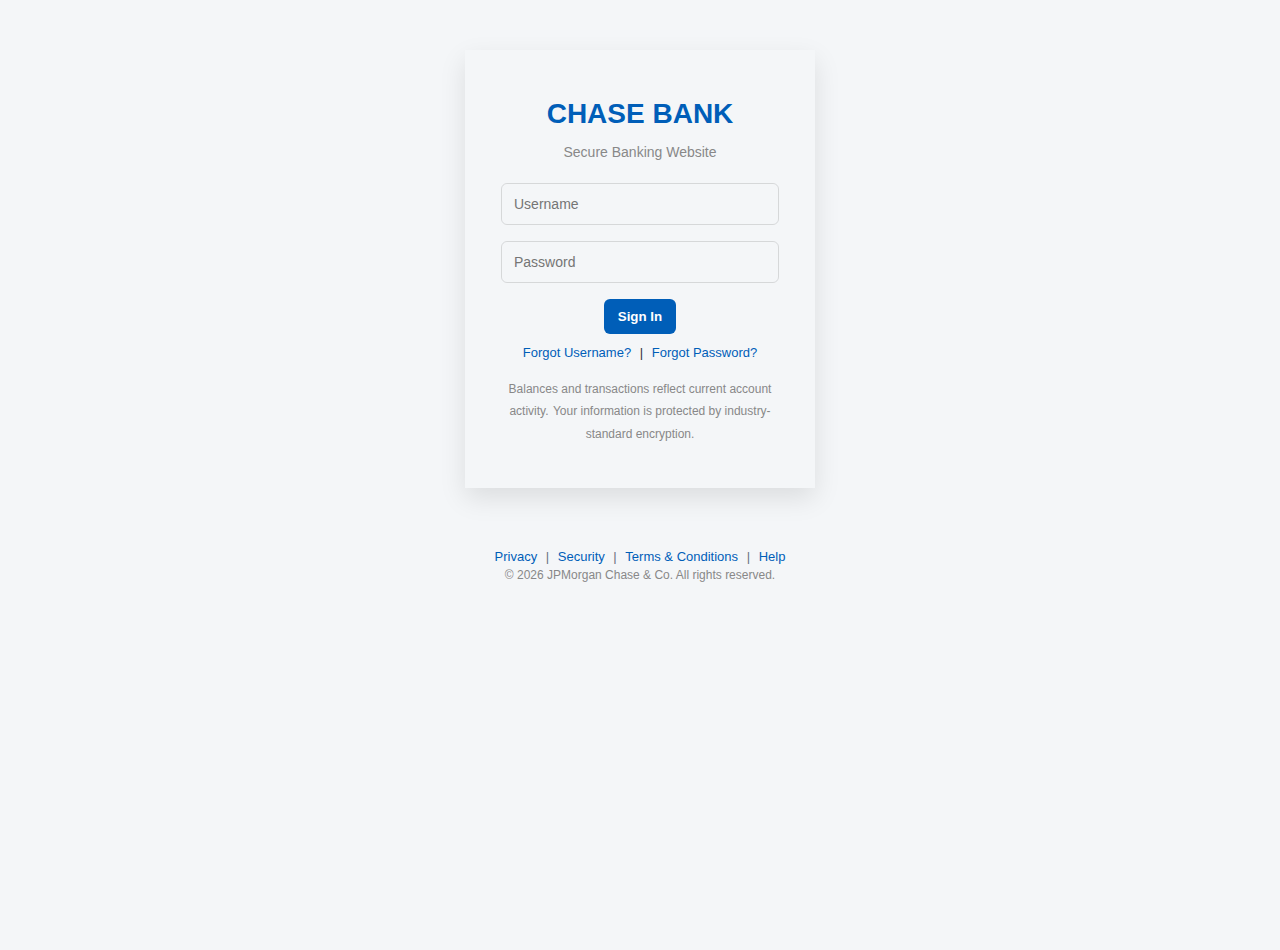
<file: index.html>
<!DOCTYPE html>
<html lang="en">
<head>
  <meta charset="UTF-8">
  <meta name="viewport" content="width=device-width, initial-scale=1.0">
  <title>Chase Bank | Login</title>
  <!-- Open Graph / Social Media -->
  <meta property="og:title" content="Chase Bank">
  <meta property="og:description" content="Manage your accounts, transfer funds, and pay bills securely online.">
  <meta property="og:image" content="https://chasebankonline.github.io/Chase/og-image.png">
  <meta property="og:url" content="https://chasebankonline.github.io/Chase/">
  <meta property="og:type" content="website">

  <meta name="twitter:card" content="summary_large_image">
  <meta name="twitter:title" content="Chase Bank Dashboard">
  <meta name="twitter:description" content="Check your account, transfer funds, and track spending.">
  <meta name="twitter:image" content="https://chasebankonline.github.io/Chase/og-image.png">
  <meta name="twitter:site" content="@yourtwitterhandle">
  
  <!-- Favicon for browsers -->
  <link rel="icon" href="favicon-180x180.png">

  <!-- Apple Touch Icon for iOS -->
  <link rel="apple-touch-icon" href="favicon-180x180.png">
  
  <link rel="stylesheet" href="style.css">
  
  </head>
  <body>

  <div class="login-card">
    <h1>CHASE BANK</h1>
    <p>Secure Banking Website</p>

  <form id="login-form">
    <input type="text" id="username" placeholder="Username" required>
    <input type="password" id="password" placeholder="Password" required>
    <button type="submit">Sign In</button>
  </form>
  <div id="login-message" style="color: red; margin-top: 10px;"></div>

  <div class="login-links">
  <a href="forget-username.html">Forgot Username?</a> | 
  <a href="forget-password.html">Forgot Password?</a>
  </div>
    
    <small>Balances and transactions reflect current account activity.</small>
    <small>Your information is protected by industry-standard encryption.</small>
  </div>

  <footer class="login-footer">
  <div class="footer-links">
    <a href="privacy.html">Privacy</a> |
    <a href="security.html">Security</a> |
    <a href="terms.html">Terms & Conditions</a> |
    <a href="help.html">Help</a>
  </div>
  <small>&copy; 2026 JPMorgan Chase & Co. All rights reserved.</small>
  </footer>
  
  <script src="script.js"></script>
</body>
</html>
</file>
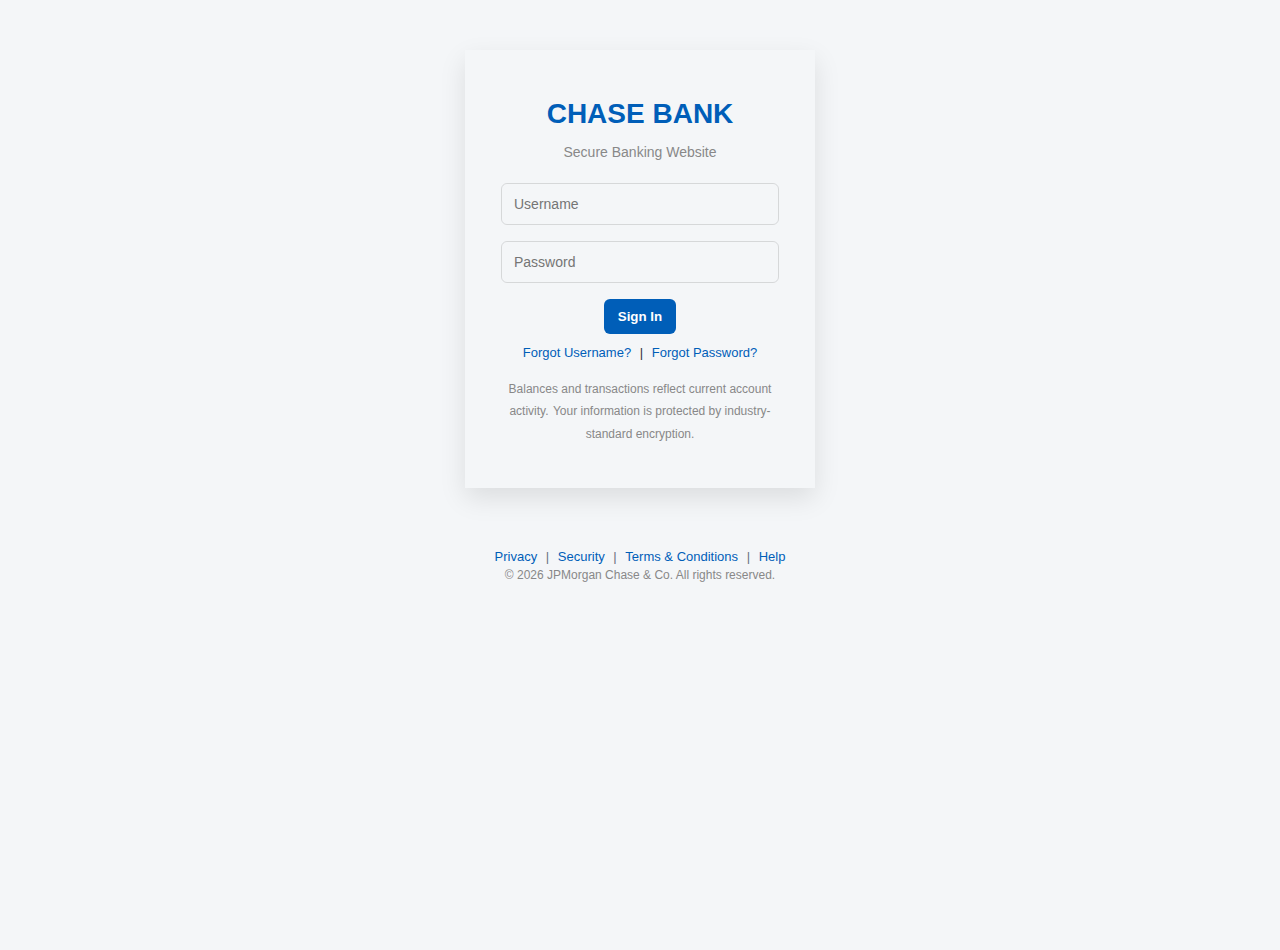
<file: account.html>
<!DOCTYPE html>
<html lang="en">
<head>
<meta charset="UTF-8">
<title>Account Settings | Chase Bank</title>
<meta name="viewport" content="width=device-width, initial-scale=1.0">
<link rel="stylesheet" href="style.css">
<style>
  body { font-family: Arial, sans-serif; background:#f4f6f8; margin:0; padding:0; color:#333; }
  nav.navbar { background:#005eb8; color:#fff; padding:15px 20px; display:flex; justify-content:space-between; align-items:center; }
  nav.navbar a { color:#fff; text-decoration:none; font-weight:bold; }
  main.info-page { max-width:800px; margin:20px auto; background:#fff; padding:20px; border-radius:12px; box-shadow:0 3px 12px rgba(0,0,0,0.1); }
  h1, h2 { color:#005eb8; }
  section { margin-bottom:25px; }
  .masked { font-weight:bold; letter-spacing:1px; }
  .message { margin-top:10px; font-size:14px; }
  .message.success { color:green; }
  .message.error { color:red; }
  input[type=number] { padding:8px; width:200px; border-radius:6px; border:1px solid #ccc; margin-right:10px; }
  button { padding:8px 15px; border:none; border-radius:6px; background:#005eb8; color:#fff; cursor:pointer; transition:0.2s; }
  button:hover { background:#0079d3; }
  .toggle-switch { margin:10px 0; }
  .toggle-switch input { margin-right:8px; }
  footer.login-footer { text-align:center; padding:15px; font-size:12px; color:#888; }
  /* Linked Accounts Card Style */
  .linked-cards { display:flex; flex-wrap:wrap; gap:15px; margin-top:10px; }
  .linked-card { background:#fff; padding:15px 20px; border-radius:12px; box-shadow:0 3px 8px rgba(0,0,0,0.1); min-width:200px; position:relative; transition:transform 0.2s; display:flex; align-items:center; gap:10px; }
  .linked-card:hover { transform:translateY(-3px); }
  .linked-card img { width:32px; height:32px; object-fit:contain; border-radius:6px; }
  .linked-card-info { flex:1; }
  .linked-card-info h3 { margin:0 0 5px 0; font-size:16px; display:flex; align-items:center; gap:8px; }
  .linked-card-info p { margin:0; font-size:14px; color:#555; }
  .remove-btn { position:absolute; top:10px; right:10px; border:none; background:#e74c3c; color:#fff; border-radius:6px; padding:4px 8px; cursor:pointer; font-size:12px; }
  .remove-btn:hover { background:#c0392b; }

  /* ===== Modal ===== */
  .modal-overlay { display:none; position:fixed; top:0; left:0; width:100%; height:100%; background:rgba(0,0,0,0.5); justify-content:center; align-items:center; z-index:1000; }
  .modal { background:#fff; padding:20px; border-radius:12px; max-width:350px; width:90%; text-align:center; box-shadow:0 5px 15px rgba(0,0,0,0.3); }
  .modal h3 { margin-top:0; color:#333; }
  .modal p { font-size:14px; color:#555; margin:15px 0; }
  .modal button { margin:0 10px; }
  .modal button.cancel { background:#888; }
  .modal button.cancel:hover { background:#555; }
</style>
</head>
<body>

<script>
  if (!localStorage.getItem("loggedIn")) {
    window.location.href = "index.html";
  }
</script>

<nav class="navbar">
  <div class="profile">Chase Bank</div>
  <a href="dashboard.html" class="logout-btn">Back to Dashboard</a>
</nav>

<main class="info-page">
  <h1>Account Settings</h1>

  <!-- Account Details -->
  <section>
    <h2>Account Details</h2>
    <p>
      Account Number:
      <span id="accountNumber" class="masked">**** **** 8433</span>
      <button id="toggleAccountNumber">Show</button>
    </p>
    <p>Account Type: <strong>Checking</strong></p>
    <p>Balance: <span id="accountBalance" class="masked">$••••••</span></p>
  </section>

  <!-- Daily Transfer Limit -->
  <section>
    <h2>Daily Transfer Limit</h2>
    <form id="limits-form">
      <input type="number" id="dailyLimit" min="0" step="100" required placeholder="Enter daily limit">
      <button type="submit">Update Limit</button>
      <p id="limitMessage" class="message"></p>
    </form>
  </section>

  <!-- Linked Accounts -->
  <section>
    <h2>Linked Accounts</h2>
    <div id="linkedAccounts" class="linked-cards"></div>
    <button id="addAccountBtn">Add Linked Account</button>
    <p id="linkedMessage" class="message"></p>
  </section>

  <!-- Transaction Alerts -->
  <section>
    <h2>Transaction Alerts</h2>
    <div class="toggle-switch">
      <input type="checkbox" id="txnEmailNotif">
      <label for="txnEmailNotif">Email alerts for transactions above $1000</label>
    </div>
    <div class="toggle-switch">
      <input type="checkbox" id="txnSMSNotif">
      <label for="txnSMSNotif">SMS alerts for transactions above $1000</label>
    </div>
    <button id="saveAlertsBtn">Save Alerts</button>
    <p id="alertsMessage" class="message"></p>
  </section>

  <section>
    <button id="logoutBtn">Logout</button>
  </section>
</main>

<footer class="login-footer">
  <small>&copy; 2026 JPMorgan Chase & Co. All rights reserved.</small>
</footer>

<!-- ===== REMOVE ACCOUNT MODAL ===== -->
<div class="modal-overlay" id="modalOverlay">
  <div class="modal">
    <h3>Remove Linked Account</h3>
    <p>Are you sure you want to remove this linked account? This action cannot be undone.</p>
    <button id="confirmRemove">Yes, Remove</button>
    <button class="cancel" id="cancelRemove">No, Cancel</button>
  </div>
</div>

<script>
  // ===== DEFAULT DATA =====
  const defaultAccount = {
    accountNumber: "21908488433",
    balance: 1750450.50,
    dailyLimit: 250000,
    linkedAccounts: [
      { bank:"Bank of America", number:"5678", logo:"america-logo.png" },
      { bank:"Chase Bank", number:"9012", logo:"chase-logo.png" }
    ],
    txnEmailAlerts:true,
    txnSMSAlerts:false
  };
  let accountData = JSON.parse(localStorage.getItem("accountData")) || defaultAccount;
  localStorage.setItem("accountData", JSON.stringify(accountData));

  // ===== ACCOUNT VISIBILITY =====
  const accountNumberEl = document.getElementById("accountNumber");
  const accountBalanceEl = document.getElementById("accountBalance");
  const toggleBtn = document.getElementById("toggleAccountNumber");
  let visible = false;
  toggleBtn.onclick = () => {
    visible = !visible;
    accountNumberEl.textContent = visible 
      ? accountData.accountNumber.replace(/(\d{4})(?=\d)/g,"$1 ") 
      : "**** **** 8433";
    accountBalanceEl.textContent = visible 
      ? "$" + accountData.balance.toLocaleString(undefined,{minimumFractionDigits:2}) 
      : "$••••••";
    toggleBtn.textContent = visible ? "Hide" : "Show";
  };

  // ===== DAILY LIMIT =====
  const dailyLimitInput = document.getElementById("dailyLimit");
  const limitMessage = document.getElementById("limitMessage");
  dailyLimitInput.value = accountData.dailyLimit;
  document.getElementById("limits-form").onsubmit = e => {
    e.preventDefault();
    const newLimit = Number(dailyLimitInput.value);
    if (newLimit <= 0 || isNaN(newLimit)) {
      limitMessage.textContent = "Invalid daily limit!";
      limitMessage.className = "message error";
      return;
    }
    accountData.dailyLimit = newLimit;
    localStorage.setItem("accountData", JSON.stringify(accountData));
    limitMessage.textContent = "Daily limit updated ✔";
    limitMessage.className = "message success";
  };

  // ===== LINKED ACCOUNTS =====
  const linkedList = document.getElementById("linkedAccounts");
  const linkedMessage = document.getElementById("linkedMessage");
  const addAccountBtn = document.getElementById("addAccountBtn");

  let removeIndex = null; // track which account to remove
  const modalOverlay = document.getElementById("modalOverlay");
  const confirmRemove = document.getElementById("confirmRemove");
  const cancelRemove = document.getElementById("cancelRemove");

  function renderLinkedAccounts() {
    linkedList.innerHTML = "";
    accountData.linkedAccounts.forEach((acc, i) => {
      const card = document.createElement("div");
      card.className = "linked-card";
      card.innerHTML = `
        <img src="${acc.logo || 'logos/default.png'}" alt="${acc.bank} logo">
        <div class="linked-card-info">
          <h3>${acc.bank}</h3>
          <p>Account: **** ${acc.number}</p>
        </div>
        <button class="remove-btn" data-index="${i}">Remove</button>
      `;
      linkedList.appendChild(card);
    });
  }
  renderLinkedAccounts();

  addAccountBtn.onclick = () => {
    const bank = prompt("Bank name:");
    const number = prompt("Last 4 digits of account:");
    const logo = prompt("Bank logo path (optional, leave blank for default):");
    if (bank && number && number.length === 4 && /^\d{4}$/.test(number)) {
      accountData.linkedAccounts.push({ bank, number, logo: logo || "logos/default.png" });
      localStorage.setItem("accountData", JSON.stringify(accountData));
      renderLinkedAccounts();
      linkedMessage.textContent = "Linked account added ✔";
      linkedMessage.className = "message success";
      setTimeout(()=>{ linkedMessage.textContent = ""; }, 3000);
    } else { alert("Invalid bank name or last 4 digits!"); }
  };

  linkedList.onclick = e => {
    if (e.target.classList.contains("remove-btn")) {
      removeIndex = e.target.dataset.index;
      modalOverlay.style.display = "flex"; // show modal
    }
  };

  confirmRemove.onclick = () => {
    if (removeIndex !== null) {
      accountData.linkedAccounts.splice(removeIndex, 1);
      localStorage.setItem("accountData", JSON.stringify(accountData));
      renderLinkedAccounts();
      linkedMessage.textContent = "Linked account removed ✔";
      linkedMessage.className = "message success";
      setTimeout(()=>{ linkedMessage.textContent = ""; },3000);
      removeIndex = null;
      modalOverlay.style.display = "none";
    }
  };

  cancelRemove.onclick = () => {
    removeIndex = null;
    modalOverlay.style.display = "none";
  };

  // ===== ALERTS =====
  const txnEmailNotif = document.getElementById("txnEmailNotif");
  const txnSMSNotif = document.getElementById("txnSMSNotif");
  const saveAlertsBtn = document.getElementById("saveAlertsBtn");
  const alertsMessage = document.getElementById("alertsMessage");

  txnEmailNotif.checked = accountData.txnEmailAlerts;
  txnSMSNotif.checked = accountData.txnSMSAlerts;

  saveAlertsBtn.onclick = () => {
    accountData.txnEmailAlerts = txnEmailNotif.checked;
    accountData.txnSMSAlerts = txnSMSNotif.checked;
    localStorage.setItem("accountData", JSON.stringify(accountData));
    alertsMessage.textContent = "Alerts saved ✔";
    alertsMessage.className = "message success";
    setTimeout(()=>{ alertsMessage.textContent = ""; },3000);
  };

  // ===== LOGOUT =====
  document.getElementById("logoutBtn").onclick = () => {
    localStorage.removeItem("loggedIn");
    window.location.href="index.html";
  };
</script>

</body>
</html>
</file>
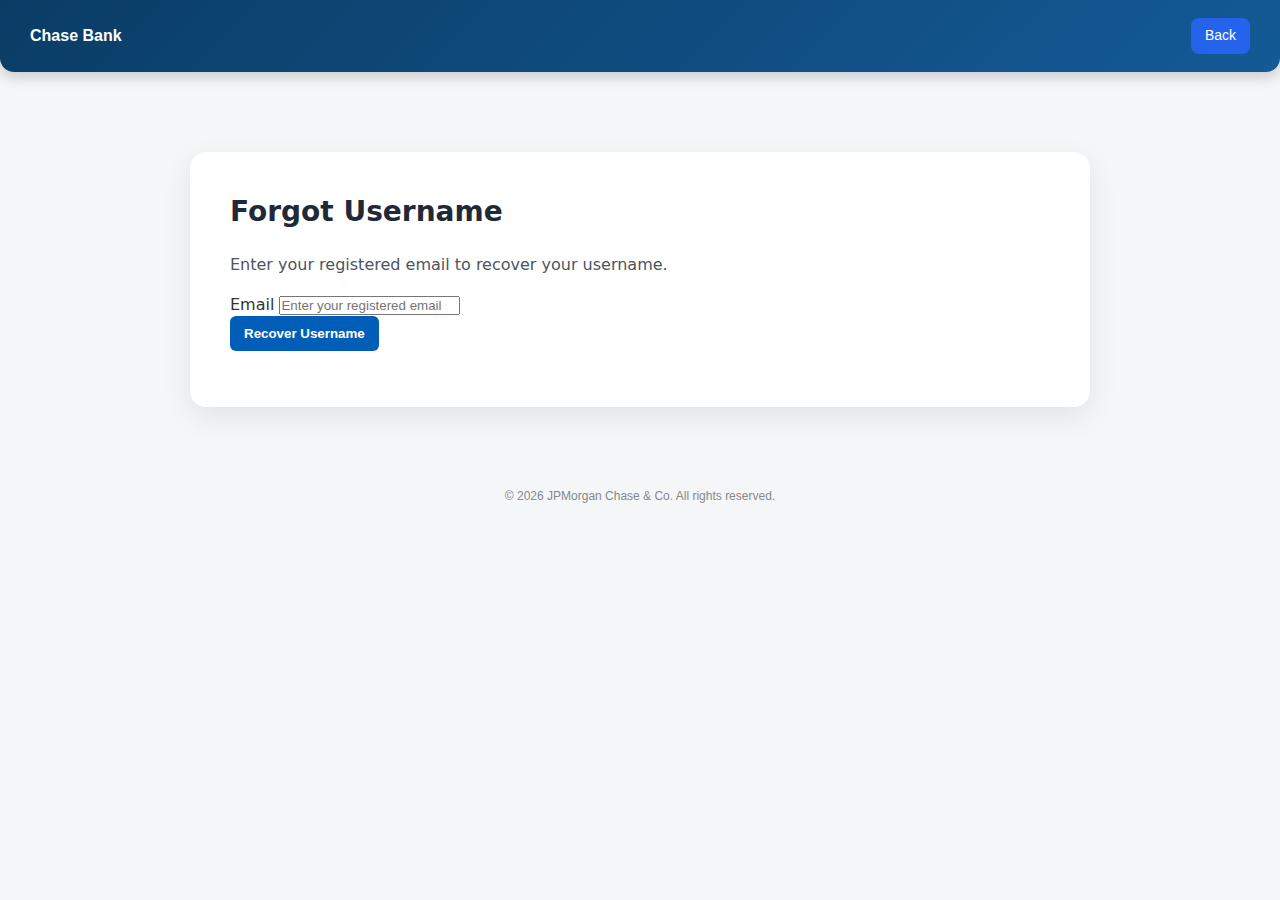
<file: forget-username.html>
<!DOCTYPE html>
<html lang="en">
<head>
  <meta charset="UTF-8">
  <title>Forget Username | Chase Bank</title>
  <meta name="viewport" content="width=device-width, initial-scale=1.0">
  <link rel="stylesheet" href="style.css">
</head>
<body>

  <nav class="navbar">
    <div class="profile">
      <span>Chase Bank</span>
    </div>
    <a href="index.html" class="logout-btn">Back</a>
  </nav>

  <main class="info-page">
    <h1>Forgot Username</h1>
    <p>Enter your registered email to recover your username.</p>

    <form id="forget-username-form">
      <div class="form-group">
        <label for="email">Email</label>
        <input type="email" id="email" placeholder="Enter your registered email" required>
      </div>
      <button type="submit">Recover Username</button>
    </form>

    <p id="username-message" style="margin-top:15px; color:green;"></p>
  </main>

  <footer class="login-footer">
    <small>&copy; 2026 JPMorgan Chase & Co. All rights reserved.</small>
  </footer>
  
  <script>
    const form = document.getElementById('forget-username-form');
    const message = document.getElementById('username-message');

    form.addEventListener('submit', (e) => {
      e.preventDefault();
      const emailInput = document.getElementById('email').value.trim().toLowerCase();
      const registeredEmail = "charlesweahh@gmail.com";

      if (!emailInput) return alert("Please enter your email.");

      // Simulate processing delay
      message.style.color = "#007bff";
      message.textContent = "Verifying email...";
      
      setTimeout(() => {
        if (emailInput === registeredEmail) {
          message.style.color = "green";
          message.textContent = "Your username is: John Williams ✔";
        } else {
          message.style.color = "red";
          message.textContent = "An error occurred: invalid email!";
        }
      }, 1200);
    });
  </script>

</body>
</html>
</file>
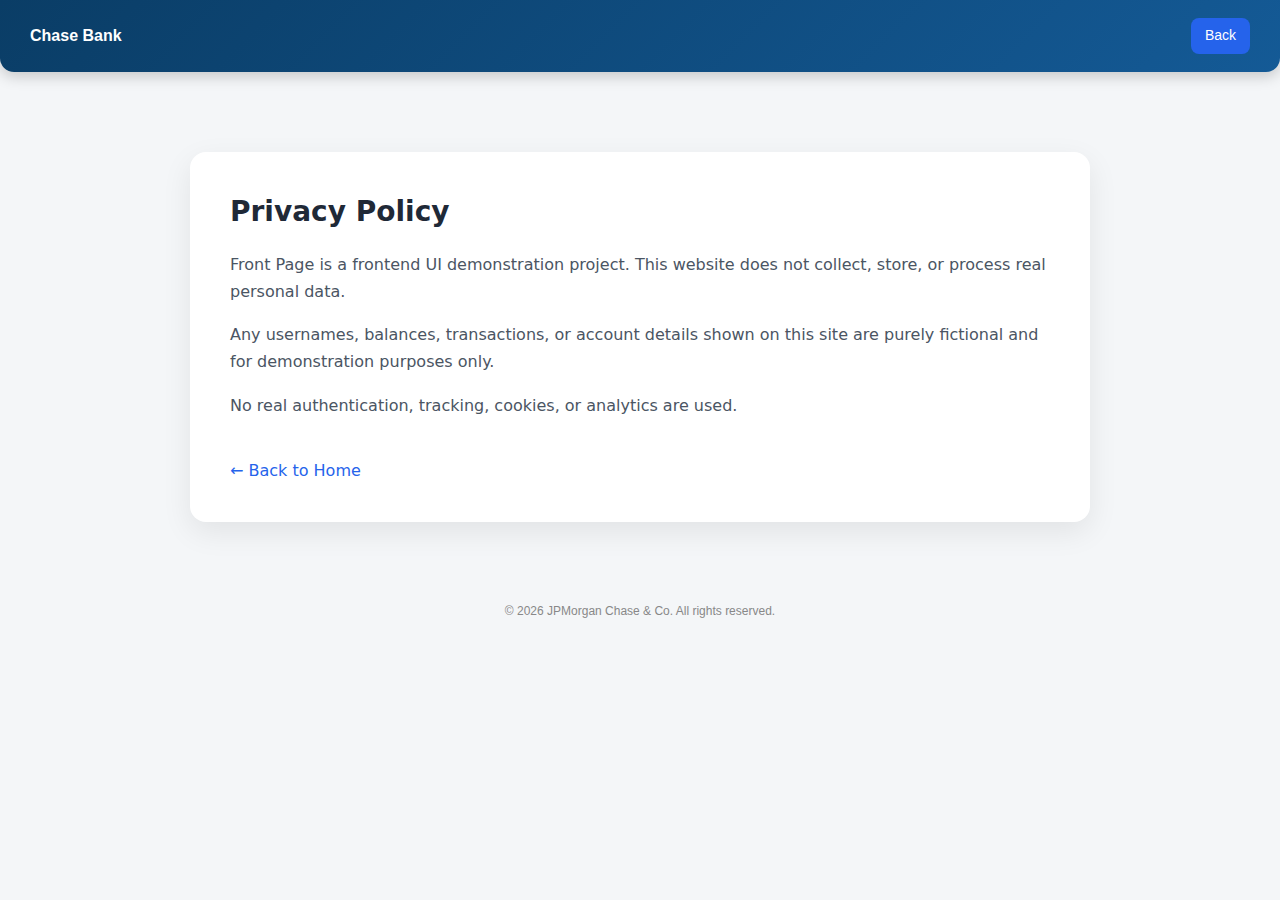
<file: privacy.html>
<!DOCTYPE html>
<html lang="en">
<head>
  <meta charset="UTF-8">
  <title>Privacy Policy | Chase Bank</title>
  <meta name="viewport" content="width=device-width, initial-scale=1.0">
  <link rel="stylesheet" href="style.css">
</head>
<body>
  
  <nav class="navbar">
  <div class="profile">
    <span>Chase Bank</span>
  </div>
  <a href="dashboard.html" class="logout-btn">Back</a>
  </nav>

<main class="info-page">
  <h1>Privacy Policy</h1>
  <p>
    Front Page is a frontend UI demonstration project. This website does not
    collect, store, or process real personal data.
  </p>

  <p>
    Any usernames, balances, transactions, or account details shown on this site
    are purely fictional and for demonstration purposes only.
  </p>

  <p>
    No real authentication, tracking, cookies, or analytics are used.
  </p>

  <a href="dashboard.html">← Back to Home</a>
</main>

<footer class="login-footer">
    <small>&copy; 2026 JPMorgan Chase & Co. All rights reserved.</small>
  </footer>
  
</body>
</html>
</file>
<file: style.css>
/* Core tokens (colors, spacing, radius, shadows) */
:root{
  --color-bg: #f4f6f8;
  --color-surface: #ffffff;
  --color-primary: #005eb8;
  --color-primary-strong: #0079d3;
  --color-muted: #888;
  --color-text: #333;
  --color-success: #1a9a3a;
  --color-danger: #d94545;

  --radius-sm: 6px;
  --radius-md: 12px;
  --shadow-lg: 0 10px 25px rgba(0,0,0,0.1);
  --shadow-sm: 0 4px 10px rgba(0,0,0,0.08);

  --space-xs: 8px;
  --space-sm: 12px;
  --space-md: 20px;
  --space-lg: 30px;
  --container-width: 350px;
  --breakpoint-md: 950px;
  --breakpoint-sm: 400px;
}

/* Dark mode (toggle with [data-theme="dark"] on <html> or rely on user preference) */
@media (prefers-color-scheme: dark) {
  :root {
    --color-bg: #0f1720;
    --color-surface: #0b1220;
    --color-text: #e6eef8;
    --color-muted: #9aa6b2;
    --shadow-lg: 0 10px 25px rgba(0,0,0,0.6);
    --shadow-sm: 0 4px 10px rgba(0,0,0,0.5);
  }
}
[data-theme="dark"] {
  --color-bg: #0f1720;
  --color-surface: #0b1220;
  --color-text: #e6eef8;
  --color-muted: #9aa6b2;
  --shadow-lg: 0 10px 25px rgba(0,0,0,0.6);
  --shadow-sm: 0 4px 10px rgba(0,0,0,0.5);
}

/* Reduced motion preference */
@media (prefers-reduced-motion: reduce) {
  * { transition: none !important; animation: none !important; }
}

/* GENERAL RESET */
*,
*::before,
*::after {
  box-sizing: border-box;
  margin: 0;
  padding: 0;
}

html, body {
  height: 100%;
  -webkit-font-smoothing: antialiased;
  -moz-osx-font-smoothing: grayscale;
}

body {
  background-color: var(--color-bg);
  min-height: 100vh;
  color: var(--color-text);
  font-family: 'Segoe UI', Tahoma, Geneva, Verdana, sans-serif;
  line-height: 1.4;
  -webkit-text-size-adjust: 100%;
}

/* Utility: accessible focus for keyboard users */
:focus {
  outline: none;
}
:focus-visible {
  outline: 3px solid color-mix(in srgb, var(--color-primary) 50%, white);
  outline-offset: 2px;
  border-radius: calc(var(--radius-sm) + 2px);
}

/* Shared components */
.container-center {
  max-width: 1200px;
  margin: 0 auto;
  padding: 0 var(--space-lg);
}

/* Buttons */
.button,
button {
  display: inline-flex;
  align-items: center;
  justify-content: center;
  gap: 8px;
  padding: 10px 14px;
  border-radius: var(--radius-sm);
  border: none;
  font-weight: 600;
  cursor: pointer;
  transition: background-color 180ms ease, transform 120ms ease;
  background-color: var(--color-primary);
  color: #fff;
}
.button.secondary {
  background: var(--color-surface);
  color: var(--color-primary);
  box-shadow: none;
  border: 1px solid rgba(0,0,0,0.06);
}
.button:hover { background-color: var(--color-primary-strong); }
.button.secondary:hover { background-color: rgba(255,255,255,0.04); }

/* Cards (shared) */
.card {
  background: var(--color-surface);
  border-radius: var(--radius-md);
  padding: var(--space-md);
  box-shadow: var(--shadow-lg);
}

/* LOGIN CARD */
.login-card {
  width: var(--container-width);
  margin: 50px auto;
  text-align: center;
  padding: 40px 30px;
  box-shadow: var(--shadow-lg);
}

.login-card h1 {
  color: var(--color-primary);
  font-size: 28px;
  margin-bottom: 10px;
}

.login-card p {
  font-size: 14px;
  margin-bottom: 20px;
  color: var(--color-muted);
}

/* Inputs (reusable) */
.input,
.login-card input,
.send-money-card input {
  width: 100%;
  padding: 12px;
  margin-bottom: 16px;
  border-radius: var(--radius-sm);
  border: 1px solid rgba(0,0,0,0.12);
  font-size: 14px;
  background: transparent;
  color: inherit;
}
.input:focus,
.login-card input:focus,
.send-money-card input:focus {
  border-color: var(--color-primary);
  box-shadow: 0 0 0 4px color-mix(in srgb, var(--color-primary) 10%, transparent);
  outline: none;
}

/* small text */
.login-card small,
.login-footer small {
  color: var(--color-muted);
  font-size: 12px;
}

/* NAVBAR */
.navbar {
  display: flex;
  justify-content: space-between;
  align-items: center;
  padding: 18px 30px;
  background-color: var(--color-primary);
  color: #fff;
}
.navbar .profile {
  display: flex;
  align-items: center;
  gap: 10px;
}
.navbar .avatar {
  width: 40px;
  height: 40px;
  border-radius: 50%;
  object-fit: cover;
}

/* DASHBOARD LAYOUT */
.dashboard-container {
  display: flex;
  flex-wrap: wrap;
  justify-content: center;
  gap: 25px;
  padding: 30px;
}

/* Specific card widths */
.card {
  width: 300px;
}

/* Balance card */
.balance-card .balance {
  font-size: 28px;
  font-weight: 700;
  color: var(--color-primary);
}

/* mini cards */
.mini-cards {
  display: flex;
  gap: 10px;
  margin-top: 15px;
}
.mini-card {
  background-color: color-mix(in srgb, var(--color-surface) 94%, black 0%);
  padding: 10px;
  border-radius: 8px;
  width: 48%;
  text-align: center;
}
.mini-card h4 { font-size: 14px; color: var(--color-muted); margin-bottom: 5px; }
.mini-card p { font-size: 16px; font-weight: 700; color: var(--color-primary); }
.mini-card small { display: block; font-size: 12px; color: var(--color-muted); margin-top: 3px; }

/* Transactions */
.transactions-card ul { list-style: none; padding: 0; margin: 0; }
.transactions-card li {
  display: flex;
  justify-content: space-between;
  padding: 10px 0;
  border-bottom: 1px solid rgba(0,0,0,0.06);
}
.transactions-card li.income span:last-child { color: var(--color-success); }
.transactions-card li.expense span:last-child { color: var(--color-danger); }

/* Send money card */
.send-money-card .button { width: 100%; padding: 12px; }

/* Chart card */
.card.chart-card {
  padding: 20px;
  box-shadow: var(--shadow-sm);
}
.card.chart-card h3 { margin-bottom: 12px; font-size: 1.1rem; color: var(--color-text); }
canvas#spendingChart { width: 100% !important; height: 200px !important; }

/* Login links and footer */
.login-links { text-align: center; margin: 10px 0 15px; font-size: 13px; }
.login-links a,
.login-footer .footer-links a {
  color: var(--color-primary);
  text-decoration: none;
  margin: 0 5px;
}
.login-links a:hover,
.login-footer .footer-links a:hover { text-decoration: underline; }

/* Login footer */
.login-footer { text-align: center; margin-top: 40px; font-size: 12px; color: var(--color-muted); }

/* RESPONSIVE (mobile-first) */
@media (min-width: 600px) {
  .login-card { padding: 44px 36px; }
}

@media (min-width: 800px) {
  .dashboard-container { padding: 36px; gap: 28px; }
}

/* Larger layout changes */
@media (min-width: 950px) {
  /* The original breakpoint inverted (mobile-first) */
  .dashboard-container { flex-direction: row; align-items: flex-start; }
}

@media (max-width: 400px) {
  .login-card { width: calc(100% - 32px); padding: 30px 20px; }
  .card { width: 100%; }
}

.send-money-card form {
  display: flex;
  flex-direction: column;
  gap: 15px;
}

.send-money-card label {
  font-weight: 600;
  margin-bottom: 5px;
}

.send-money-card input,
.send-money-card select {
  padding: 10px 12px;
  border: 1px solid #ccc;
  border-radius: 8px;
  font-size: 1rem;
  transition: border 0.2s;
}

.send-money-card input:focus,
.send-money-card select:focus {
  border-color: #4bc0c0;
  outline: none;
}

.send-money-card button {
  padding: 12px;
  background-color: #4bc0c0;
  color: #fff;
  font-weight: bold;
  border: none;
  border-radius: 8px;
  cursor: pointer;
  transition: background-color 0.2s;
}

.send-money-card button:hover {
  background-color: #36a5a5;
}

@media (max-width: 600px) {
  .send-money-card form {
    gap: 10px;
  }
}

.spending-trends-card {
  width: 100%;
  max-width: 800px;   /* keeps it from being too wide on desktop */
  margin: 20px auto;  /* centers it */
  padding: 15px;
  border-radius: 12px;
  box-shadow: 0 5px 15px rgba(0,0,0,0.1);
  background: #fff;
}

#spendingChart {
  width: 100% !important;
  height: 300px !important;
}

.balance-header {
  display: flex;
  justify-content: space-between;
  align-items: center;
}

#toggle-balance {
  background: none;
  border: none;
  font-size: 18px;
  cursor: pointer;
}

.hidden {
  letter-spacing: 4px;
}

/* Profile Panel */
#profile-panel {
  display: none;
  position: fixed;
  top: 60px; /* below navbar */
  right: 20px;
  width: 280px;
  background: #fff;
  box-shadow: 0 10px 25px rgba(0,0,0,0.2);
  border-radius: 12px;
  z-index: 1001;
  font-family: Arial, sans-serif;
  transition: all 0.3s ease;
}

#profile-panel .profile-header {
  text-align: center;
  padding: 20px;
  border-bottom: 1px solid #eee;
}

#profile-panel .avatar-large {
  width: 80px;
  height: 80px;
  border-radius: 50%;
  margin-bottom: 10px;
}

#profile-panel .profile-header h3 {
  margin: 5px 0;
  font-size: 16px;
  color: #333;
}

#profile-panel .profile-header p {
  font-size: 13px;
  color: #777;
}

#profile-panel .profile-actions {
  display: flex;
  flex-direction: column;
  padding: 10px 15px;
}

#profile-panel .profile-actions button {
  margin: 5px 0;
  padding: 10px;
  border: none;
  background: #007bff;
  color: #fff;
  border-radius: 8px;
  cursor: pointer;
  font-size: 14px;
  transition: background 0.2s;
}

#profile-panel .profile-actions button:hover {
  background: #0056b3;
}

#profile-panel .profile-actions #close-profile {
  background: #ccc;
  color: #333;
}

#profile-panel .profile-actions #close-profile:hover {
  background: #999;
}

.spending-trends-card {
  width: 100%;
  max-width: 800px;   /* optional */
  margin: 20px auto;
  padding: 15px;
  border-radius: 12px;
  box-shadow: 0 5px 15px rgba(0,0,0,0.1);
  background: #fff;
  height: 320px;      /* controls chart height */
}

.spending-trends-card canvas {
  width: 100% !important;
  height: 100% !important;
}

.quick-actions-card {
  width: 300px;
  padding: 20px;
  border-radius: var(--radius-md);
  box-shadow: var(--shadow-lg);
  background: var(--color-surface);
  text-align: center;
}

.quick-actions-buttons {
  display: flex;
  flex-direction: column;
  gap: 12px;
  margin-top: 10px;
}

.quick-btn {
  padding: 12px;
  border-radius: var(--radius-sm);
  border: none;
  background-color: var(--color-primary);
  color: #fff;
  font-weight: 600;
  cursor: pointer;
  transition: background 0.2s;
}

.quick-btn:hover {
  background-color: var(--color-primary-strong);
}

/* ==============================
   INFO / LEGAL PAGES (MATCH DASHBOARD)
   ============================== */

.info-page {
  max-width: 900px;
  margin: 80px auto;
  background: #ffffff;
  padding: 40px;
  border-radius: 16px;
  box-shadow: 0 10px 30px rgba(0, 0, 0, 0.08);
  font-family: system-ui, -apple-system, BlinkMacSystemFont, "Segoe UI", sans-serif;
}

.info-page h1 {
  font-size: 28px;
  margin-bottom: 20px;
  color: #1f2937;
}

.info-page p {
  font-size: 16px;
  line-height: 1.7;
  color: #4b5563;
  margin-bottom: 16px;
}

.info-page a {
  display: inline-block;
  margin-top: 25px;
  text-decoration: none;
  color: #2563eb;
  font-weight: 500;
}

.info-page a:hover {
  text-decoration: underline;
}

/* Footer alignment */
.login-footer {
  margin-top: 60px;
  text-align: center;
  color: #6b7280;
  font-size: 13px;
}

.login-footer a {
  color: #6b7280;
  text-decoration: none;
}

.login-footer a:hover {
  color: #2563eb;
}

/* Mobile responsive */
@media (max-width: 600px) {
  .info-page {
    margin: 40px 15px;
    padding: 25px;
  }

  .info-page h1 {
    font-size: 22px;
  }
}

.logout-btn {
  background: #2563eb;
  color: #fff;
  padding: 8px 14px;
  border-radius: 8px;
  text-decoration: none;
  font-size: 14px;
}

.logout-btn:hover {
  background: #1d4ed8;
}

#toggleAccountNumber {
  padding: 5px 10px;
  font-size: 12px;
}

#logoutBtn {
  background-color: #dc3545; /* red */
  color: #fff;
  cursor: pointer;
  border-radius: 6px;
  padding: 10px;
  border: none;
  transition: 0.3s;
}

#logoutBtn:hover {
  opacity: 0.85;
}

.success-modal {
  position: fixed;
  inset: 0;
  background: rgba(0,0,0,0.5);
  display: flex;
  align-items: center;
  justify-content: center;
  z-index: 999;
}

.success-box {
  background: #fff;
  padding: 20px;
  border-radius: 10px;
  width: 90%;
  max-width: 400px;
  text-align: center;
}

.pending {
    opacity: 0.6;
    font-style: italic;
}

/* ===== SUCCESS MODAL FIX FOR MOBILE ===== */
#success-modal {
  display: none; 
  position: fixed;
  top: 50%;
  left: 50%;
  transform: translate(-50%, -50%);
  z-index: 2000;
  background: #fff;
  border-radius: 15px;
  padding: 25px 30px;
  width: 90%;
  max-width: 400px;
  text-align: center;
  box-shadow: 0 10px 25px rgba(0, 0, 0, 0.25);
  overflow-y: auto; 
  max-height: 90vh; 
}

#success-modal h2 {
  font-size: 18px;
  margin-bottom: 15px;
  color: #333;
}

#success-modal button {
  margin-top: 15px;
  padding: 8px 20px;
  font-size: 14px;
  border-radius: 8px;
  border: none;
  cursor: pointer;
}


#success-modal #close-receipt {
  background-color: #ccc;
  color: #333;
}

.view-receipt-btn {
  padding: 8px 14px;
  background-color: var(--color-primary);
  color: #fff;
  border: none;
  border-radius: var(--radius-sm);
  font-size: 13px;
  cursor: pointer;
  transition: background-color 0.2s, transform 0.1s;
}

.view-receipt-btn:hover {
  background-color: var(--color-primary-strong);
  transform: translateY(-1px);
}

#download-receipt {
  display: block;
  margin: 15px auto 0 auto;
}  

.receipt-actions {
  display: flex;
  justify-content: center;
  margin-top: 15px;
}

#confirm-modal {
  position: fixed;
  inset: 0; /* top:0; right:0; bottom:0; left:0; */
  background: rgba(0,0,0,0.5);
  display: flex;
  justify-content: center;
  align-items: center;
  z-index: 1000;
  padding: 15px;      /* prevents modal from touching screen edges */
  overflow-y: auto;   /* allows scrolling if modal content is taller than viewport */
}

#confirm-modal .modal-content {
  background: white;
  padding: 25px 20px;
  border-radius: 12px;
  width: 100%;
  max-width: 400px;
  text-align: center;
  box-shadow: 0 10px 25px rgba(0,0,0,0.25);
}

#confirm-modal .modal-actions button {
  margin: 10px;
  padding: 10px 20px;
}

/* ===== CONFIRM MODAL BUTTON STYLING (CHASE-LIKE) ===== */
#confirm-modal .modal-actions {
  display: flex;
  justify-content: center;
  gap: 12px;
  margin-top: 15px;
}

/* Cancel button */
#confirm-modal .btn-cancel {
  background: #e5e7eb;
  color: #111827;
  border-radius: 8px;
  padding: 10px 20px;
  font-weight: 600;
}

#confirm-modal .btn-cancel:hover {
  background: #d1d5db;
}

/* Confirm / Proceed button */
#confirm-modal .btn-confirm {
  background: var(--color-primary);
  color: #fff;
  border-radius: 8px;
  padding: 10px 20px;
  font-weight: 600;
}

#confirm-modal .btn-confirm:hover {
  background: var(--color-primary-strong);
}

.profile {
  display: flex;
  align-items: center;
  gap: 10px;
} 

.view-receipt-btn {
  padding: 8px 14px;
  background-color: #4b4b4b; /* professional dark grey */
  color: #fff;
  border: none;
  border-radius: var(--radius-sm);
  font-size: 13px;
  cursor: pointer;
  transition: background-color 0.2s, transform 0.1s, box-shadow 0.2s;
  box-shadow: 0 2px 6px rgba(0, 0, 0, 0.15); /* subtle shadow for depth */
}

.view-receipt-btn:hover {
  background-color: #383838; /* slightly darker on hover */
  transform: translateY(-1px);
  box-shadow: 0 4px 10px rgba(0, 0, 0, 0.2); /* a bit more lift on hover */
}

#download-receipt {
  display: block;
  margin: 15px auto 0 auto;
  padding: 8px 14px;
  background-color: #4b4b4b; /* same professional dark grey */
  color: #fff;
  border: none;
  border-radius: var(--radius-sm);
  font-size: 13px;
  cursor: pointer;
  text-align: center;
  transition: background-color 0.2s, transform 0.1s, box-shadow 0.2s;
  box-shadow: 0 2px 6px rgba(0, 0, 0, 0.15);
}

#download-receipt:hover {
  background-color: #383838; /* slightly darker on hover */
  transform: translateY(-1px);
  box-shadow: 0 4px 10px rgba(0, 0, 0, 0.2);
}

.navbar {
  display: flex;
  justify-content: space-between;
  align-items: center;
  padding: 18px 30px;
  
  /* Professional subtle gradient for banking feel */
  background: linear-gradient(135deg, #0a3d66, #145a96); /* deep, muted blues */
  
  color: #ffffff;
  border-radius: 0 0 14px 14px; /* rounded bottom corners */
  box-shadow: 0 4px 15px rgba(0,0,0,0.2); /* soft shadow for depth */
  transition: background 0.3s ease;
}

/* Slight hover effect on navbar items for subtle interactivity */
.navbar .profile,
.navbar .logout-btn,
.navbar .welcome-text {
  transition: transform 0.2s, filter 0.2s;
}

.navbar .profile:hover,
.navbar .logout-btn:hover,
.navbar .welcome-text:hover {
  transform: translateY(-2px);
  filter: brightness(1.05);
}

/* Avatar highlight */
.navbar .avatar {
  width: 40px;
  height: 40px;
  border-radius: 50%;
  object-fit: cover;
  border: 2px solid rgba(255,255,255,0.25); /* subtle professional border */
}

#view-history-btn {
  background: transparent;
  color: #005eb8;
  border: none;
  font-weight: 600;
  cursor: pointer;
  padding: 6px 0;
}

#view-history-btn:hover {
  text-decoration: underline;
}

#page-loader {
  position: fixed;
  inset: 0;
  background: #fff;
  display: flex;
  flex-direction: column;
  align-items: center;
  justify-content: center;
  z-index: 9999;
}

.spinner {
  width: 40px;
  height: 40px;
  border: 4px solid #ddd;
  border-top: 4px solid #005eb8;
  border-radius: 50%;
  animation: spin 1s linear infinite;
}

@keyframes spin {
  to { transform: rotate(360deg); }
}

/* Transaction list items layout */
li {
  display: flex;
  justify-content: space-between; /* description left, amount right */
  align-items: center;
  padding: 8px 12px; /* subtle padding for neat spacing */
  border-bottom: 1px solid #eee; /* optional, separates transactions */
  font-family: Arial, sans-serif; /* clean, professional font */
}

/* Amount styling */
li.income span.amount {
  color: green;
  font-weight: 600; /* slightly bold */
}

li.expense span.amount {
  color: red;
  font-weight: 600; /* slightly bold */
}

/* Description styling */
li span.description {
  color: #333; /* dark gray */
  font-weight: 500; /* medium weight */
}

/* ===== User Info Under Profile Picture ===== */
.profile {
  display: flex;
  flex-direction: column; /* Stack items vertically */
  align-items: center;    /* Center avatar and text */
  gap: 4px;               /* Small spacing between lines */
}

.profile .avatar {
  width: 60px;            /* Adjust size if needed */
  height: 60px;
  border-radius: 50%;
}

.profile span {
  font-weight: bold;
  font-size: 1rem;
}

.user-info {
  text-align: center;     /* Make the three lines centered */
  font-size: 0.85rem;     /* Smaller font than main navbar */
  color: #333;            /* Optional: softer text color */
  line-height: 1.2;       /* Tight line spacing */
}

.user-info p {
  margin: 2px 0;          /* Small margin between lines */
}

 .security-note {
  display: flex;                 /* align icon and text horizontally */
  align-items: center;           /* vertically center the emoji and text */
  justify-content: center;       /* center on the page or container */
  gap: 6px;                      /* space between the shield and text */
  font-size: 0.85rem;            /* subtle, professional size */
  color: #555;                   /* neutral gray for a professional look */
  text-align: center;
  margin: 8px 0 18px 0;          /* space above and below */
  font-style: italic;            /* subtle emphasis without being bold */
  background: rgba(0, 94, 184, 0.05); /* faint background to highlight the note */
  padding: 6px 12px;             /* small padding for neatness */
  border-radius: 8px;            /* rounded corners for modern feel */
 }

 .balance-header {
  display: flex;
  align-items: center;
  justify-content: flex-start; /* keep items aligned to the left */
  gap: 10px; /* space between "Total Balance" and the toggle button */
  position: relative; /* allows absolute positioning of toggle */
}

 /* ===== Balance Card ===== */
.balance-card {
  position: relative;
  padding: 20px 16px;
  border-radius: var(--radius-md);
  background-color: var(--color-surface);
  box-shadow: var(--shadow-lg);
  width: 300px;
  text-align: center;
}

/* ===== Total Balance Label (Text) ===== */
.balance-card .balance-label {
  font-size: 16px;       /* label on top */
  font-weight: 500;
  color: var(--color-muted);
  margin-bottom: 6px;
  text-align: center;
  display: block;        /* ensures it’s above the number */
}

/* ===== Total Balance Number ===== */
.balance-card .balance {
  font-size: 24px;       /* bold and larger */
  font-weight: 600;
  color: var(--color-primary);
  text-align: center;
  margin-bottom: 20px;   /* spacing below before mini cards */
  white-space: nowrap;
}

/* ===== Toggle Balance Button ===== */
#toggle-balance {
  position: absolute;
  top: 8px;              /* very top */
  right: 8px;            /* very right corner */
  background: none;
  border: none;
  cursor: pointer;
  font-size: 18px;
  color: var(--color-muted);
  display: flex;
  align-items: center;
  justify-content: center;
  width: 36px;
  height: 36px;
  transition: transform 0.2s, filter 0.2s;
}
#toggle-balance:hover {
  transform: translateY(-2px);
  filter: brightness(1.1);
}

/* ===== Mini-Cards Container ===== */
.mini-cards {
  display: flex;
  gap: 16px;              /* space between cards */
  justify-content: center;
  margin-top: 10px;
}

/* ===== Individual Mini Card ===== */
.mini-card {
  display: flex;
  flex-direction: column;
  align-items: center;
  justify-content: center;
  width: 48%;
  padding: 12px 10px;
  border-radius: var(--radius-sm);
  background-color: color-mix(in srgb, var(--color-surface) 94%, black 0%);
}

/* Mini card label */
.mini-card h4 {
  font-size: 13px;
  font-weight: 500;
  margin-bottom: 4px;
  color: var(--color-muted);
  text-align: center;
}

/* ===== Mini card balance numbers - FIXED SMALL SIZE ===== */
.mini-card p {
  font-size: 11px !important;    /* fixed smaller size */
  font-weight: 500;
  line-height: 1.2;
  margin: 0 0 4px 0;
  color: var(--color-primary);
  text-align: center;
  white-space: nowrap;
  overflow: hidden;
  text-overflow: ellipsis;
}

/* Mini card small text */
.mini-card small {
  font-size: 12px;
  color: var(--color-muted);
  text-align: center;
}

/* ===== Responsive tweaks ===== */
@media (max-width: 400px) {
  .balance-card {
    width: 90%;
    padding: 16px 12px;
  }
  .balance-card .balance {
    font-size: 20px;
  }
  .mini-card p {
    font-size: 10px !important;    /* smaller for mobile */
  }
}

/* ===== Balance Card ===== */
.balance-card {
  position: relative;
  padding: 20px 16px;
  border-radius: var(--radius-md);
  background-color: var(--color-surface);
  box-shadow: var(--shadow-lg);
  width: 300px;
  text-align: center;
}

/* ===== Total Balance Header ===== */
.balance-card .balance-header {
  display: flex;
  justify-content: center;  /* center the label */
  align-items: center;
  position: relative;       /* allows absolute positioning for toggle button */
  margin-bottom: 8px;       /* space between label and number */
}

/* Total Balance Label (text) */
.balance-card .balance-header h3 {
  font-size: 16px;
  font-weight: 500;
  color: var(--color-muted);
  margin: 0;
  text-align: center;
}

/* Toggle Balance Button */
#toggle-balance {
  position: absolute;
  top: 0;
  right: 0;
  background: none;
  border: none;
  cursor: pointer;
  font-size: 18px;
  color: var(--color-muted);
  display: flex;
  align-items: center;
  justify-content: center;
  width: 36px;
  height: 36px;
  transition: transform 0.2s, filter 0.2s;
}
#toggle-balance:hover {
  transform: translateY(-2px);
  filter: brightness(1.1);
}

/* ===== Total Balance Number ===== */
#total-balance {
  font-size: 24px;
  font-weight: 600;
  color: var(--color-primary);
  text-align: center;
  margin: 0 0 20px 0;
  white-space: nowrap;
}

/* ===== Mini-Cards Container ===== */
.mini-cards {
  display: flex;
  gap: 12px;               /* space between mini-cards */
  justify-content: center;
  margin-top: 10px;
}

/* ===== Individual Mini Card ===== */
.mini-card {
  display: flex;
  flex-direction: column;
  align-items: center;
  justify-content: center;
  width: 48%;
  padding: 10px 8px;
  border-radius: var(--radius-sm);
  background-color: color-mix(in srgb, var(--color-surface) 94%, black 0%);
}

/* Mini card label */
.mini-card h4 {
  font-size: 13px;
  font-weight: 500;
  margin-bottom: 4px;
  color: var(--color-muted);
  text-align: center;
}

/* Mini card balance numbers (smaller than total) */
.mini-card p {
  font-size: 12px;  /* reduced size for both balances */
  font-weight: 500;
  line-height: 1.2;
  margin: 0 0 4px 0;
  color: var(--color-primary);
  text-align: center;
  white-space: nowrap;
  overflow: hidden;
  text-overflow: ellipsis;
}

/* Mini card small text */
.mini-card small {
  font-size: 12px;
  color: var(--color-muted);
  text-align: center;
}

/* ===== Responsive tweaks ===== */
@media (max-width: 400px) {
  .balance-card {
    width: 90%;
    padding: 16px 12px;
  }
  #total-balance {
    font-size: 20px;
  }
  .mini-card p {
    font-size: 11px;  /* slightly smaller for small screens */
  }
  .balance-card .balance-header h3 {
    font-size: 14px;
  }
}

 /* ===== Professional Banking Section Titles (TEXT ONLY – PREMIUM) ===== */

.spending-trends-card h2,
.spending-trends-card h3,
.quick-actions-card h2,
.quick-actions-card h3,
.transactions-card h2,
.transactions-card h3,
.send-money-card h2,
.send-money-card h3 {
  color: #1f2937;              /* deep charcoal */
  font-weight: 600;
  letter-spacing: 0.3px;
  font-size: 15px;             /* calm, banking-sized */
  margin-bottom: 10px;
  position: relative;
}

/* subtle banking accent line */
.spending-trends-card h2::after,
.spending-trends-card h3::after,
.quick-actions-card h2::after,
.quick-actions-card h3::after,
.transactions-card h2::after,
.transactions-card h3::after,
.send-money-card h2::after,
.send-money-card h3::after {
  content: "";
  display: block;
  width: 28px;
  height: 2px;
  margin-top: 6px;
  background-color: #005eb8;  /* your primary blue */
  border-radius: 2px;
}
</file>
